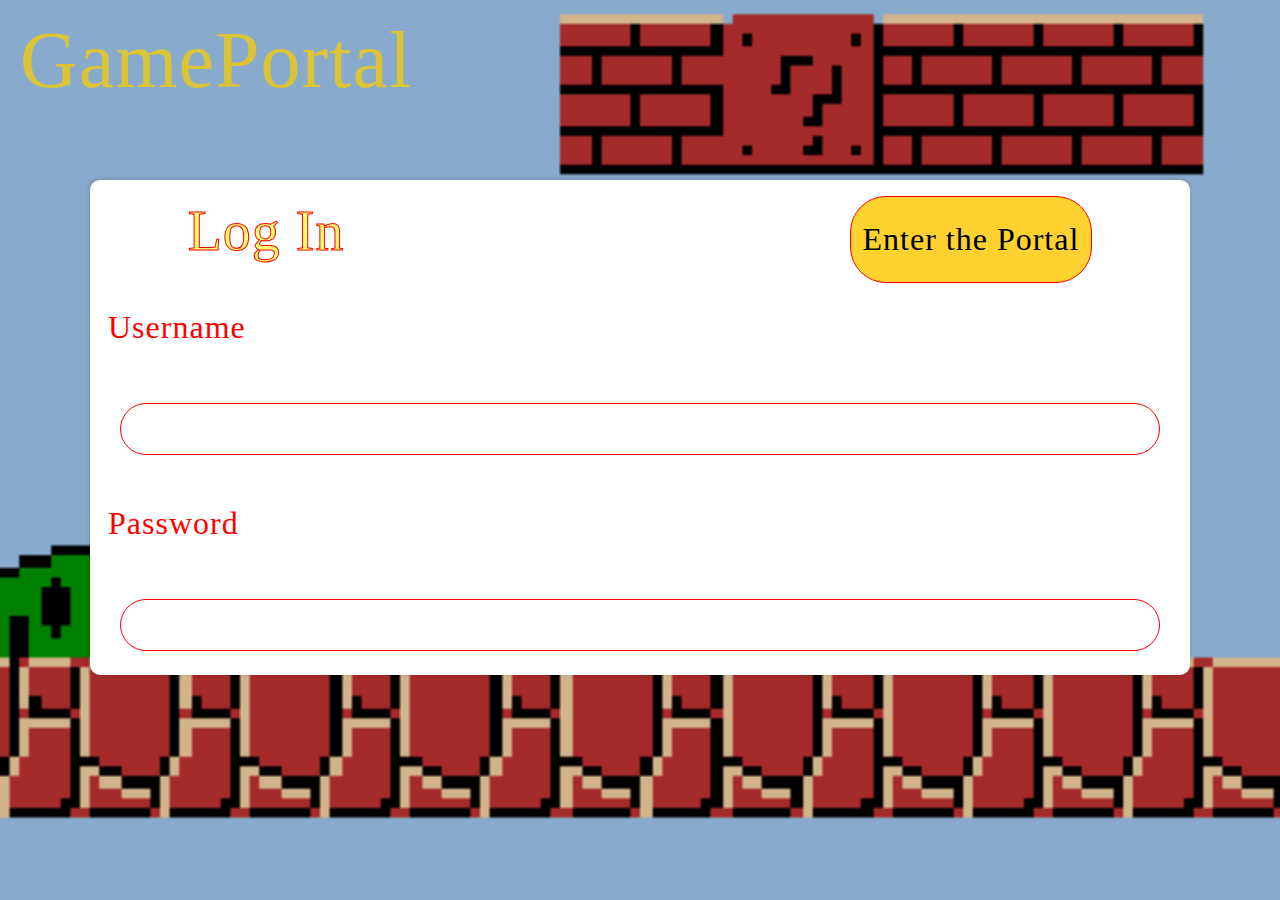
<file: index.html>
<!doctype html>
<html lang = "en">
<head>
  <meta charset = "UTF-8">
  <meta content = "width=device-width, user-scalable=no, initial-scale=1.0, maximum-scale=1.0, minimum-scale=1.0"
        name = "viewport">
  <meta content = "ie=edge"
        http-equiv = "X-UA-Compatible">
  <title>GamePortal | Login</title>
  <link href = "GamePortalLogo.png"
        rel = "icon">
  <link href = "login.css"
        rel = "stylesheet">
  <script src = "script.js">
  
  </script>
</head>
<body>

<header>
  GamePortal
</header>

<div class = "container1">
  <p class = "log-in">
    Log In
  </p>
  
  <button id = "enter-the-portal"
          onclick = "checkInput();">
    Enter the Portal
  </button>
  
  <p class = "credentials">
    Username
  </p>
  <p id = "validate-username">
  
  </p>
  <label for = "username">
    <input id = "username"
           type = "text">
  </label>
  
  
  <p class = "credentials">
    Password
  </p>
  <p id = "validate-password">
  
  </p>
  <label for = "password">
    <input id = "password"
           type = "password"/>
  </label>
</div>

</body>
</html>
</file>
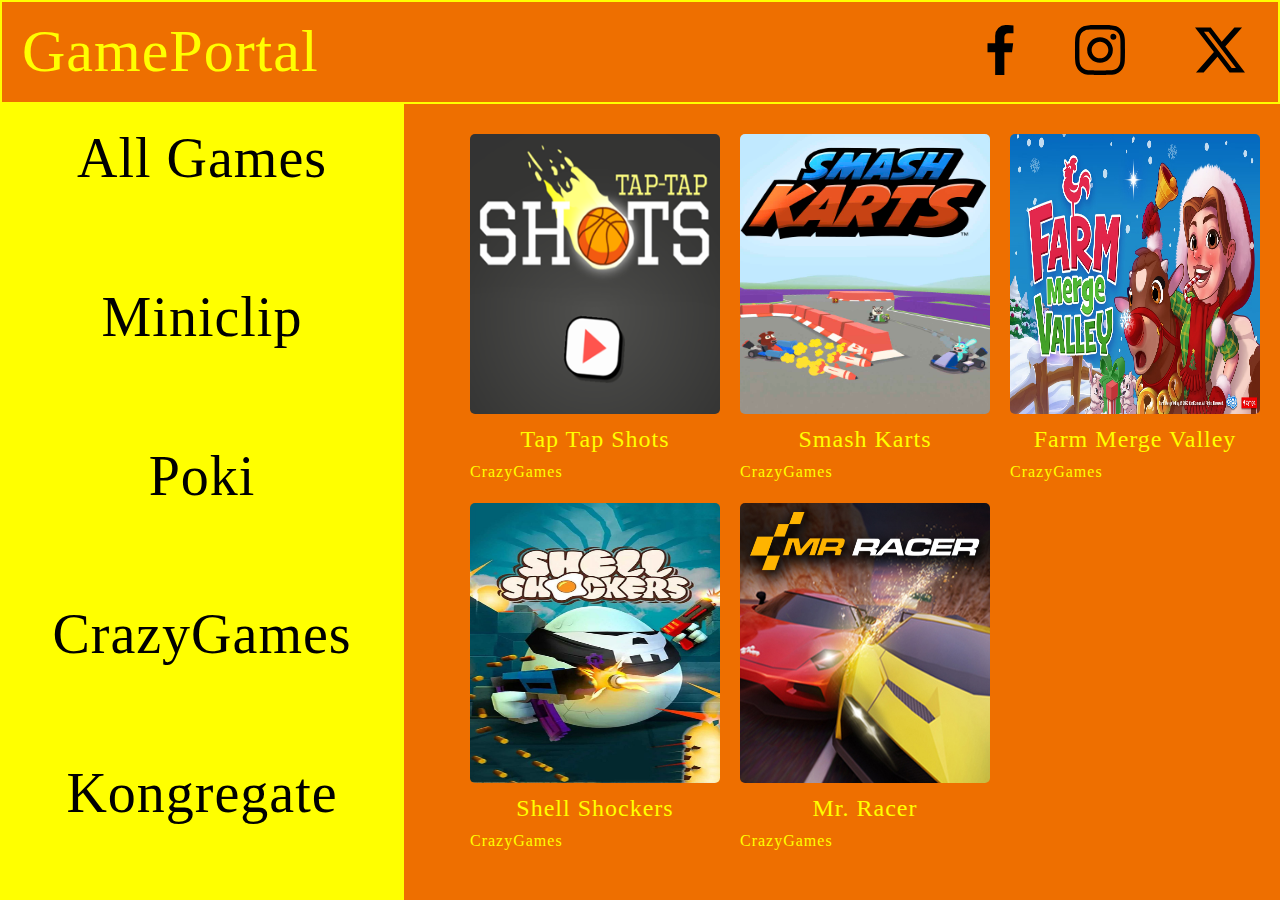
<file: crazygames.html>
<!doctype html>
<html lang = "en">
<head>
  <meta charset = "UTF-8">
  <meta content = "width=device-width, user-scalable=no, initial-scale=1.0, maximum-scale=1.0, minimum-scale=1.0"
        name = "viewport">
  <meta content = "ie=edge"
        http-equiv = "X-UA-Compatible">
  <title>GamePortal | Home</title>
  <link href = "GamePortalLogo.png"
        rel = "icon">
  <link href = "main-style.css"
        rel = "stylesheet">
  
  <script src = "script.js">
  </script>
</head>

<body>
<div class = "header-flex-container">
  <div class = "gamePortal">
    GamePortal
  </div>
  <div class = "social-media-flex-container">
    <div class = "facebook">
      <img alt = "facebook"
           class = "facebook-logo"
           src = "Images/Social-Media/facebook.svg"/>
    </div>
    <div class = "instagram">
      <img alt = "Instagram"
           class = "instagram-logo"
           src = "Images/Social-Media/instagram.svg"/>
    </div>
    <div class = "x-twitter">
      <img alt = "x-twitter"
           class = "twitter-logo"
           src = "Images/Social-Media/x-twitter.svg"/>
    </div>
  </div>
</div>


<div class = "side-bar">
  <div onclick = "window.location.href='main.html'">
    All Games
  </div>
  <div onclick = "window.location.href='miniclip.html'">
    Miniclip
  </div>
  <div onclick = "window.location.href='poki.html'">
    Poki
  </div>
  <div onclick = "window.location.href='crazygames.html'">
    CrazyGames
  </div>
  <div onclick = "window.location.href='kongregate.html'">
    Kongregate
  </div>
</div>

<div class = "grid-container">
  <div class = "game">
    <img alt = "Tap Tap Shots"
         class = "game-image"
         onclick = "tapTapShots()"
         src = "Images/CrazyGames/tap-tap-shots.png">
    <div class = "game-title">
      Tap Tap Shots
    </div>
    <div class = "game-website">
      CrazyGames
    </div>
  </div>
  <div class = "game">
    <img alt = "Smash Karts"
         class = "game-image"
         onclick = "smashKarts()"
         src = "Images/CrazyGames/smash-karts.jpg">
    <div class = "game-title">
      Smash Karts
    </div>
    <div class = "game-website">
      CrazyGames
    </div>
  </div>
  <div class = "game">
    <img alt = "Farm Merge Valley"
         class = "game-image"
         onclick = "farmMergeValley()"
         src = "Images/CrazyGames/farm-merge-valley.avif">
    <div class = "game-title">
      Farm Merge Valley
    </div>
    <div class = "game-website">
      CrazyGames
    </div>
  </div>
  <div class = "game">
    <img alt = "Shell Shockers"
         class = "game-image"
         onclick = "shellShockers()"
         src = "Images/CrazyGames/shell-shockers.jpg">
    <div class = "game-title">
      Shell Shockers
    </div>
    <div class = "game-website">
      CrazyGames
    </div>
  </div>
  <div class = "game">
    <img alt = "Mr. Racer"
         class = "game-image"
         onclick = "mrRacer()"
         src = "Images/CrazyGames/mr-racer.jpg">
    <div class = "game-title">
      Mr. Racer
    </div>
    <div class = "game-website">
      CrazyGames
    </div>
  </div>
</div>
</body>
</html>
</file>
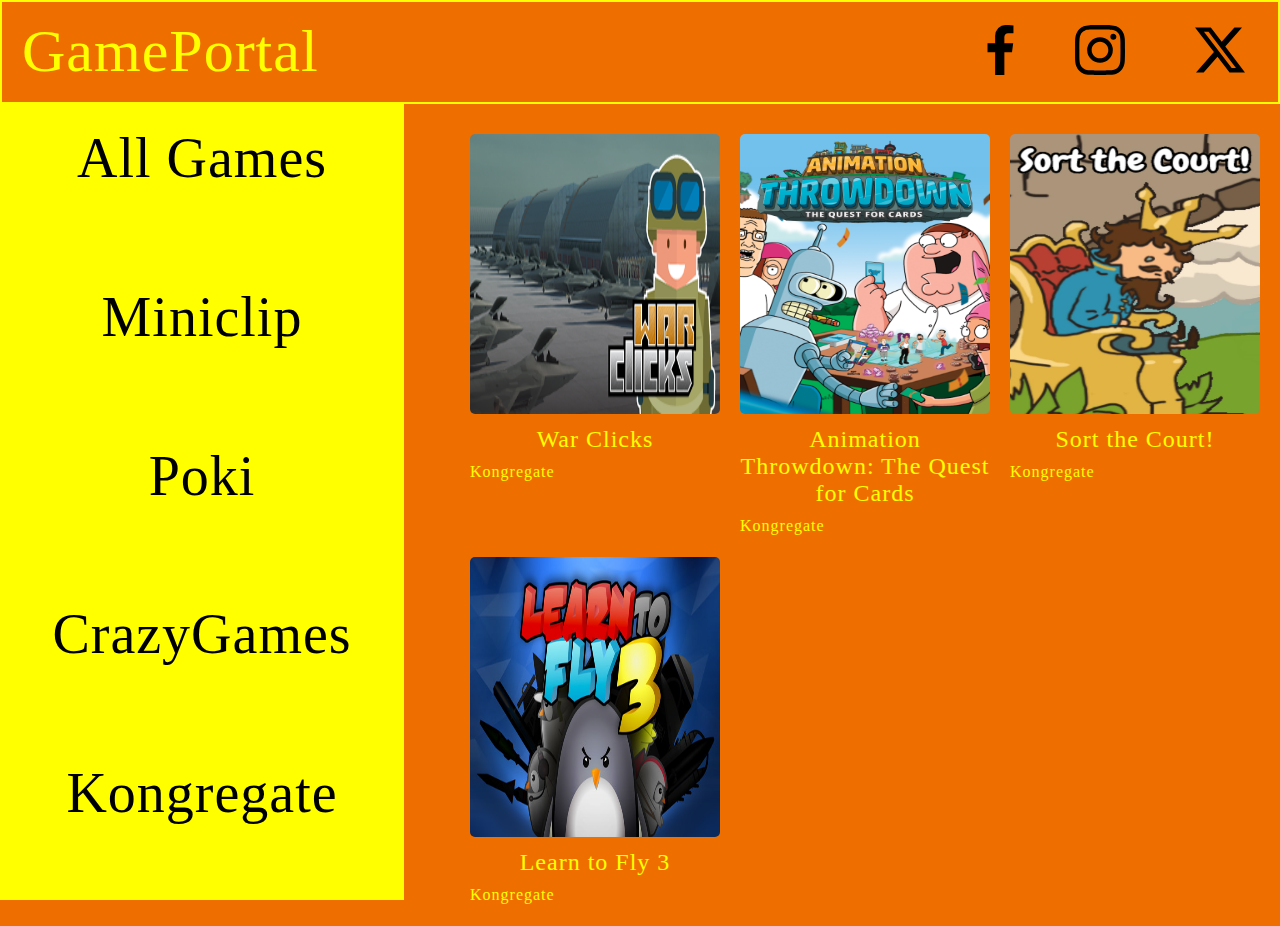
<file: kongregate.html>
<!doctype html>
<html lang = "en">
<head>
  <meta charset = "UTF-8">
  <meta content = "width=device-width, user-scalable=no, initial-scale=1.0, maximum-scale=1.0, minimum-scale=1.0"
        name = "viewport">
  <meta content = "ie=edge"
        http-equiv = "X-UA-Compatible">
  <title>GamePortal | Home</title>
  <link href = "GamePortalLogo.png"
        rel = "icon">
  <link href = "main-style.css"
        rel = "stylesheet">
  
  <script src = "script.js">
  </script>
</head>
<body>

<div class = "header-flex-container">
  <div class = "gamePortal">
    GamePortal
  </div>
  <div class = "social-media-flex-container">
    <div class = "facebook">
      <img alt = "facebook"
           class = "facebook-logo"
           src = "Images/Social-Media/facebook.svg"/>
    </div>
    <div class = "instagram">
      <img alt = "Instagram"
           class = "instagram-logo"
           src = "Images/Social-Media/instagram.svg"/>
    </div>
    <div class = "x-twitter">
      <img alt = "x-twitter"
           class = "twitter-logo"
           src = "Images/Social-Media/x-twitter.svg"/>
    </div>
  </div>
</div>


<div class = "side-bar">
  <div onclick = "window.location.href='main.html'">
    All Games
  </div>
  <div onclick = "window.location.href='miniclip.html'">
    Miniclip
  </div>
  <div onclick = "window.location.href='poki.html'">
    Poki
  </div>
  <div onclick = "window.location.href='crazygames.html'">
    CrazyGames
  </div>
  <div onclick = "window.location.href='kongregate.html'">
    Kongregate
  </div>
</div>

<div class = "grid-container">
  <div class = "game">
    <img alt = "War Clicks"
         class = "game-image"
         onclick = "warClicks()"
         src = "Images/Kongregate/war-clicks.png">
    <div class = "game-title">
      War Clicks
    </div>
    <div class = "game-website">
      Kongregate
    </div>
  </div>
  <div class = "game">
    <img alt = "Animation Throwdown: The Quest for Cards"
         class = "game-image"
         onclick = "animationThrowdown()"
         src = "Images/Kongregate/animation-throwdown.jpeg">
    <div class = "game-title">
      Animation Throwdown: The Quest for Cards
    </div>
    <div class = "game-website">
      Kongregate
    </div>
  </div>
  <div class = "game">
    <img alt = "Sort the Court!"
         class = "game-image"
         onclick = "sortTheCourt()"
         src = "Images/Kongregate/sort-the-court.jpg">
    <div class = "game-title">
      Sort the Court!
    </div>
    <div class = "game-website">
      Kongregate
    </div>
  </div>
  <div class = "game">
    <img alt = "Learn to Fly 3"
         class = "game-image"
         onclick = "learnToFly3()"
         src = "Images/Kongregate/learn-to-fly-3.jpg">
    <div class = "game-title">
      Learn to Fly 3
    </div>
    <div class = "game-website">
      Kongregate
    </div>
  </div>
</div>
</body>
</html>
</file>
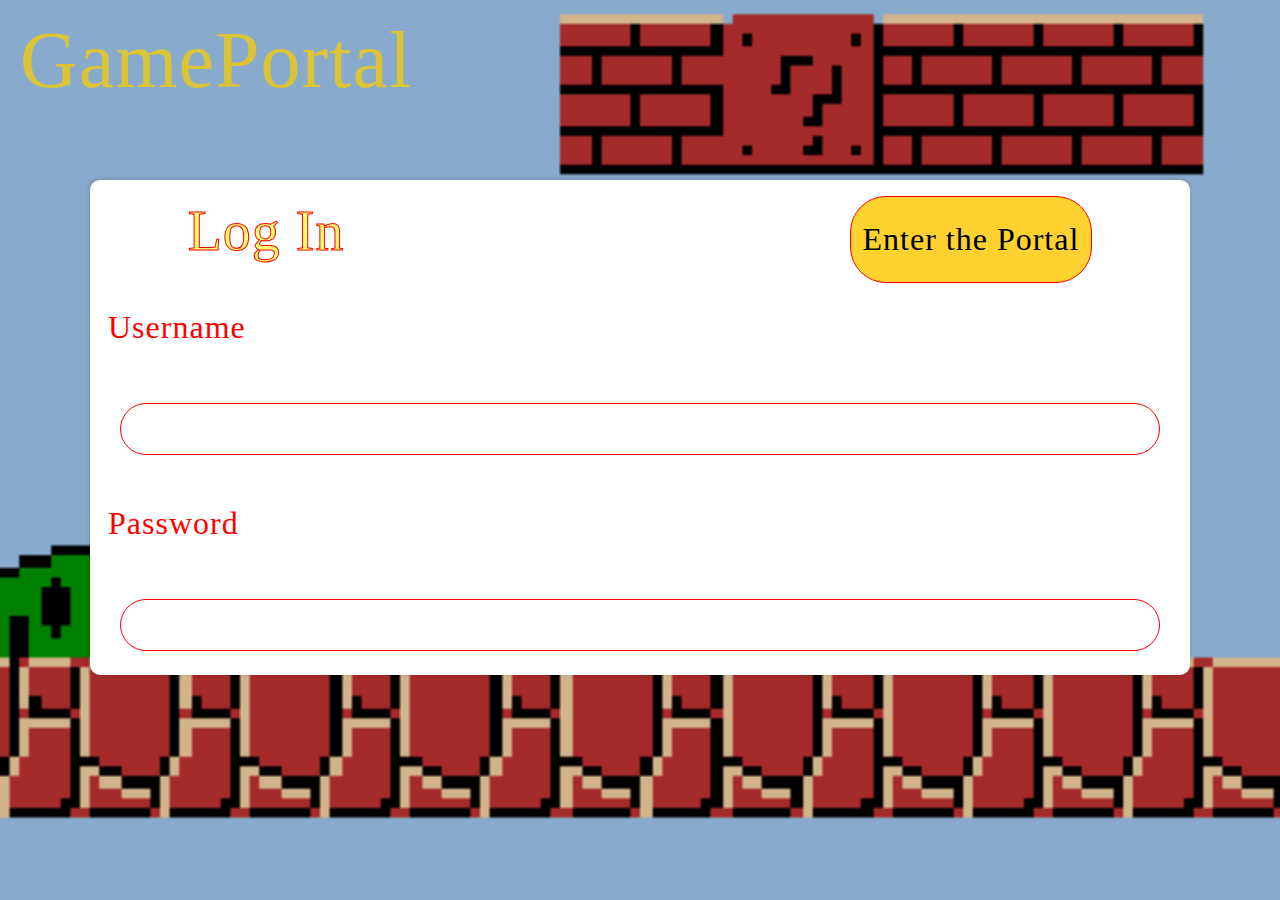
<file: login.html>
<!doctype html>
<html lang = "en">
<head>
  <meta charset = "UTF-8">
  <meta content = "width=device-width, user-scalable=no, initial-scale=1.0, maximum-scale=1.0, minimum-scale=1.0"
        name = "viewport">
  <meta content = "ie=edge"
        http-equiv = "X-UA-Compatible">
  <title>GamePortal | Login</title>
  <link href = "GamePortalLogo.png"
        rel = "icon">
  <link href = "login.css"
        rel = "stylesheet">
  <script src = "script.js">
  
  </script>
</head>
<body>

<header>
  GamePortal
</header>

<div class = "container1">
  <p class = "log-in">
    Log In
  </p>
  
  <button id = "enter-the-portal"
          onclick = "checkInput();">
    Enter the Portal
  </button>
  
  <p class = "credentials">
    Username
  </p>
  <p id = "validate-username">
  
  </p>
  <label for = "username">
    <input id = "username"
           type = "text">
  </label>
  
  
  <p class = "credentials">
    Password
  </p>
  <p id = "validate-password">
  
  </p>
  <label for = "password">
    <input id = "password"
           type = "password"/>
  </label>
</div>

</body>
</html>
</file>
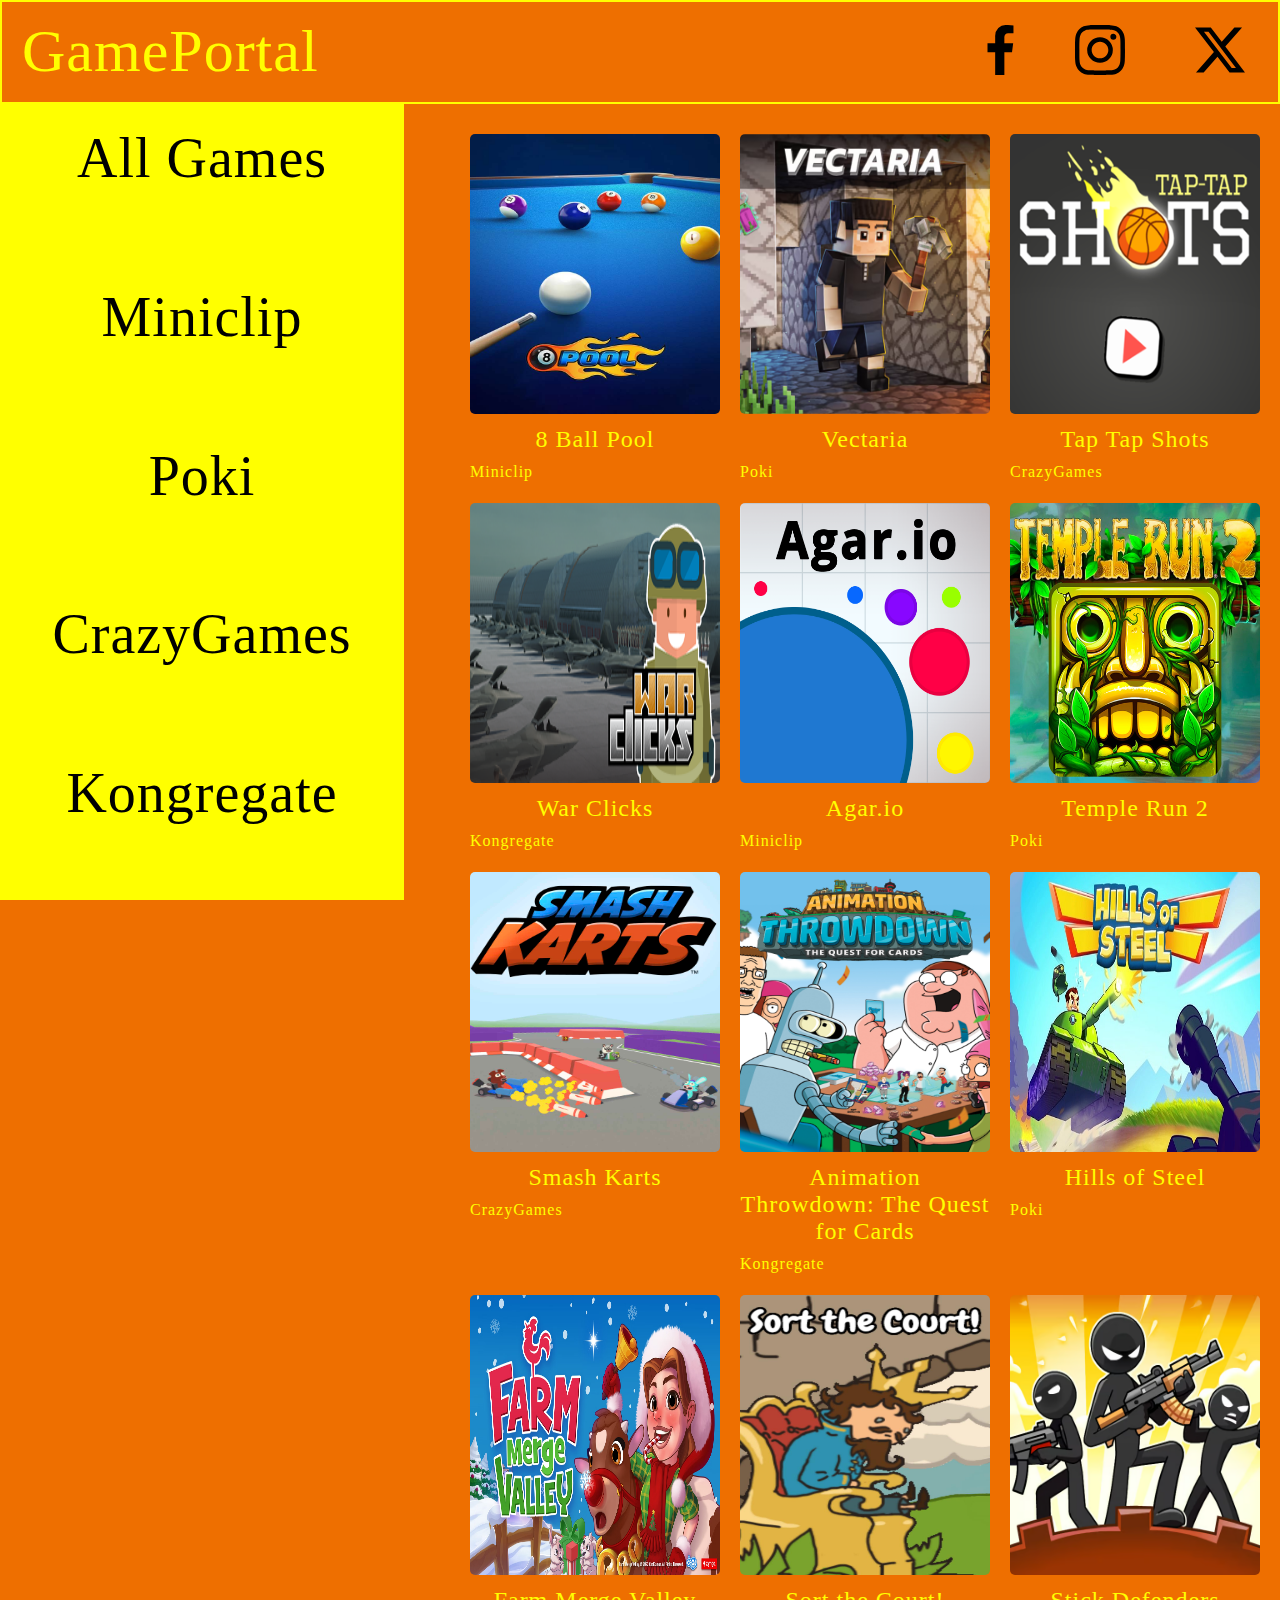
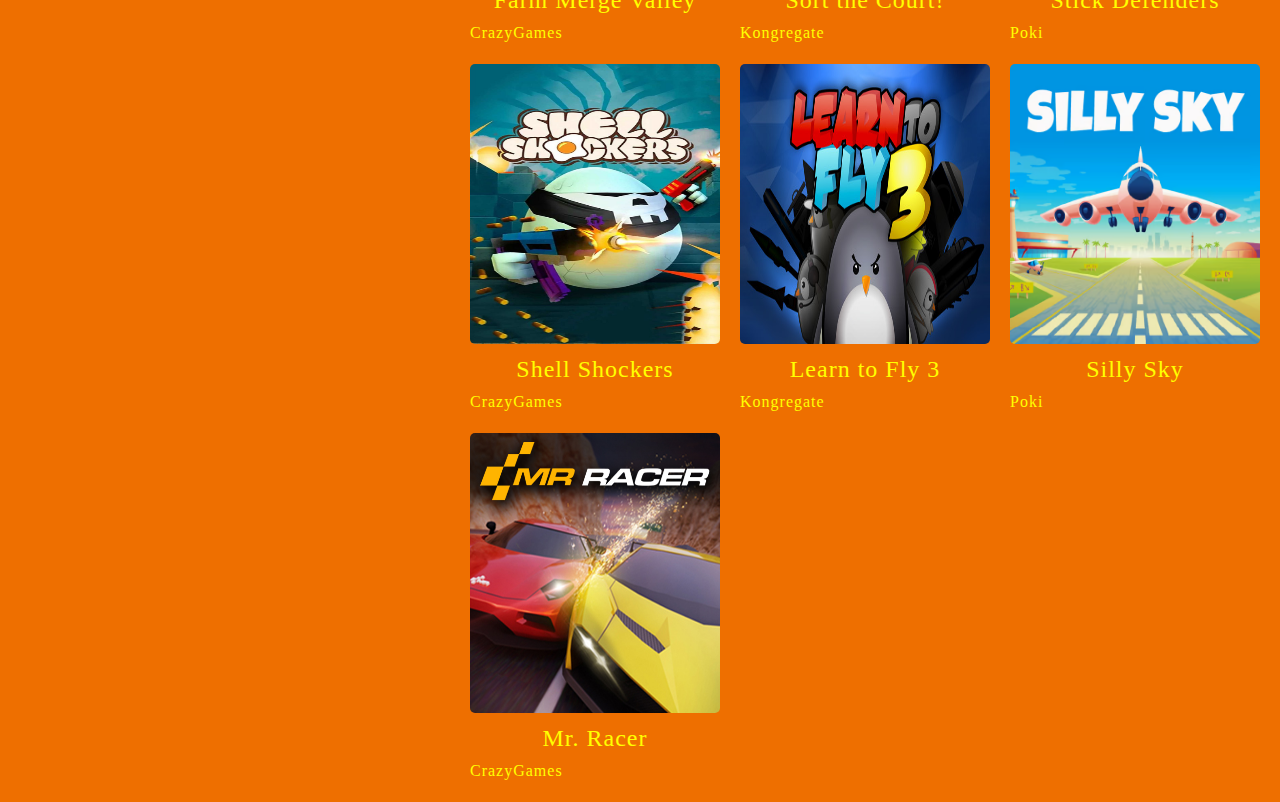
<file: main.html>
<!doctype html>
<html lang = "en">
<head>
  <meta charset = "UTF-8">
  <meta content = "width=device-width, user-scalable=no, initial-scale=1.0, maximum-scale=1.0, minimum-scale=1.0"
        name = "viewport">
  <meta content = "ie=edge"
        http-equiv = "X-UA-Compatible">
  <title>GamePortal | Home</title>
  <link href = "GamePortalLogo.png"
        rel = "icon">
  <link href = "main-style.css"
        rel = "stylesheet">
  
  <script src = "script.js">
  </script>
</head>
<body>

<div class = "header-flex-container">
  <div class = "gamePortal">
    GamePortal
  </div>
  <div class = "social-media-flex-container">
    <div class = "facebook">
      <img alt = "facebook"
           class = "facebook-logo"
           src = "Images/Social-Media/facebook.svg"/>
    </div>
    <div class = "instagram">
      <img alt = "Instagram"
           class = "instagram-logo"
           src = "Images/Social-Media/instagram.svg"/>
    </div>
    <div class = "x-twitter">
      <img alt = "x-twitter"
           class = "twitter-logo"
           src = "Images/Social-Media/x-twitter.svg"/>
    </div>
  </div>
</div>


<div class = "side-bar">
  <div onclick = "window.location.href='index2.html'">
    All Games
  </div>
  <div onclick = "window.location.href='miniclip.html'">
    Miniclip
  </div>
  <div onclick = "window.location.href='poki.html'">
    Poki
  </div>
  <div onclick = "window.location.href='crazygames.html'">
    CrazyGames
  </div>
  <div onclick = "window.location.href='kongregate.html'">
    Kongregate
  </div>
</div>

<div class = "grid-container">
  <div class = "game">
    <img alt = "8 Ball Pool"
         class = "game-image"
         onclick = "ballPool()"
         src = "Images/Miniclip/8-ball-pool.jpg">
    <div class = "game-title">
      8 Ball Pool
    </div>
    <div class = "game-website">
      Miniclip
    </div>
  </div>
  <div class = "game">
    <img alt = "Vectaria"
         class = "game-image"
         onclick = "vectaria()"
         src = "Images/Poki/vectaria.avif">
    <div class = "game-title">
      Vectaria
    </div>
    <div class = "game-website">
      Poki
    </div>
  </div>
  <div class = "game">
    <img alt = "Tap Tap Shots"
         class = "game-image"
         onclick = "tapTapShots()"
         src = "Images/CrazyGames/tap-tap-shots.png">
    <div class = "game-title">
      Tap Tap Shots
    </div>
    <div class = "game-website">
      CrazyGames
    </div>
  </div>
  <div class = "game">
    <img alt = "War Clicks"
         class = "game-image"
         onclick = "warClicks()"
         src = "Images/Kongregate/war-clicks.png">
    <div class = "game-title">
      War Clicks
    </div>
    <div class = "game-website">
      Kongregate
    </div>
  </div>
  <div class = "game">
    <img alt = "Agar.io"
         class = "game-image"
         onclick = "agar()"
         src = "Images/Miniclip/agar.io.png">
    <div class = "game-title">
      Agar.io
    </div>
    <div class = "game-website">
      Miniclip
    </div>
  </div>
  <div class = "game">
    <img alt = "Temple Run 2"
         class = "game-image"
         onclick = "templeRun2()"
         src = "Images/Poki/temple-run-2.jpg">
    <div class = "game-title">
      Temple Run 2
    </div>
    <div class = "game-website">
      Poki
    </div>
  </div>
  <div class = "game">
    <img alt = "Smash Karts"
         class = "game-image"
         onclick = "smashKarts()"
         src = "Images/CrazyGames/smash-karts.jpg">
    <div class = "game-title">
      Smash Karts
    </div>
    <div class = "game-website">
      CrazyGames
    </div>
  </div>
  <div class = "game">
    <img alt = "Animation Throwdown: The Quest for Cards"
         class = "game-image"
         onclick = "animationThrowdown()"
         src = "Images/Kongregate/animation-throwdown.jpeg">
    <div class = "game-title">
      Animation Throwdown: The Quest for Cards
    </div>
    <div class = "game-website">
      Kongregate
    </div>
  </div>
  <div class = "game">
    <img alt = "Hills of Steel"
         class = "game-image"
         onclick = "hillsOfSteel()"
         src = "Images/Poki/hills-of-steel.jpg">
    <div class = "game-title">
      Hills of Steel
    </div>
    <div class = "game-website">
      Poki
    </div>
  </div>
  <div class = "game">
    <img alt = "Farm Merge Valley"
         class = "game-image"
         onclick = "farmMergeValley()"
         src = "Images/CrazyGames/farm-merge-valley.avif">
    <div class = "game-title">
      Farm Merge Valley
    </div>
    <div class = "game-website">
      CrazyGames
    </div>
  </div>
  <div class = "game">
    <img alt = "Sort the Court!"
         class = "game-image"
         onclick = "sortTheCourt()"
         src = "Images/Kongregate/sort-the-court.jpg">
    <div class = "game-title">
      Sort the Court!
    </div>
    <div class = "game-website">
      Kongregate
    </div>
  </div>
  <div class = "game">
    <img alt = "Stick Defenders"
         class = "game-image"
         onclick = "stickDefenders()"
         src = "Images/Poki/stick-defenders.avif">
    <div class = "game-title">
      Stick Defenders
    </div>
    <div class = "game-website">
      Poki
    </div>
  </div>
  <div class = "game">
    <img alt = "Shell Shockers"
         class = "game-image"
         onclick = "shellShockers()"
         src = "Images/CrazyGames/shell-shockers.jpg">
    <div class = "game-title">
      Shell Shockers
    </div>
    <div class = "game-website">
      CrazyGames
    </div>
  </div>
  <div class = "game">
    <img alt = "Learn to Fly 3"
         class = "game-image"
         onclick = "learnToFly3()"
         src = "Images/Kongregate/learn-to-fly-3.jpg">
    <div class = "game-title">
      Learn to Fly 3
    </div>
    <div class = "game-website">
      Kongregate
    </div>
  </div>
  <div class = "game">
    <img alt = "Silly Sky"
         class = "game-image"
         onclick = "sillySky()"
         src = "Images/Poki/silly-sky.avif">
    <div class = "game-title">
      Silly Sky
    </div>
    <div class = "game-website">
      Poki
    </div>
  </div>
  <div class = "game">
    <img alt = "Mr. Racer"
         class = "game-image"
         onclick = "mrRacer()"
         src = "Images/CrazyGames/mr-racer.jpg">
    <div class = "game-title">
      Mr. Racer
    </div>
    <div class = "game-website">
      CrazyGames
    </div>
  </div>
</div>
</body>
</html>
</file>
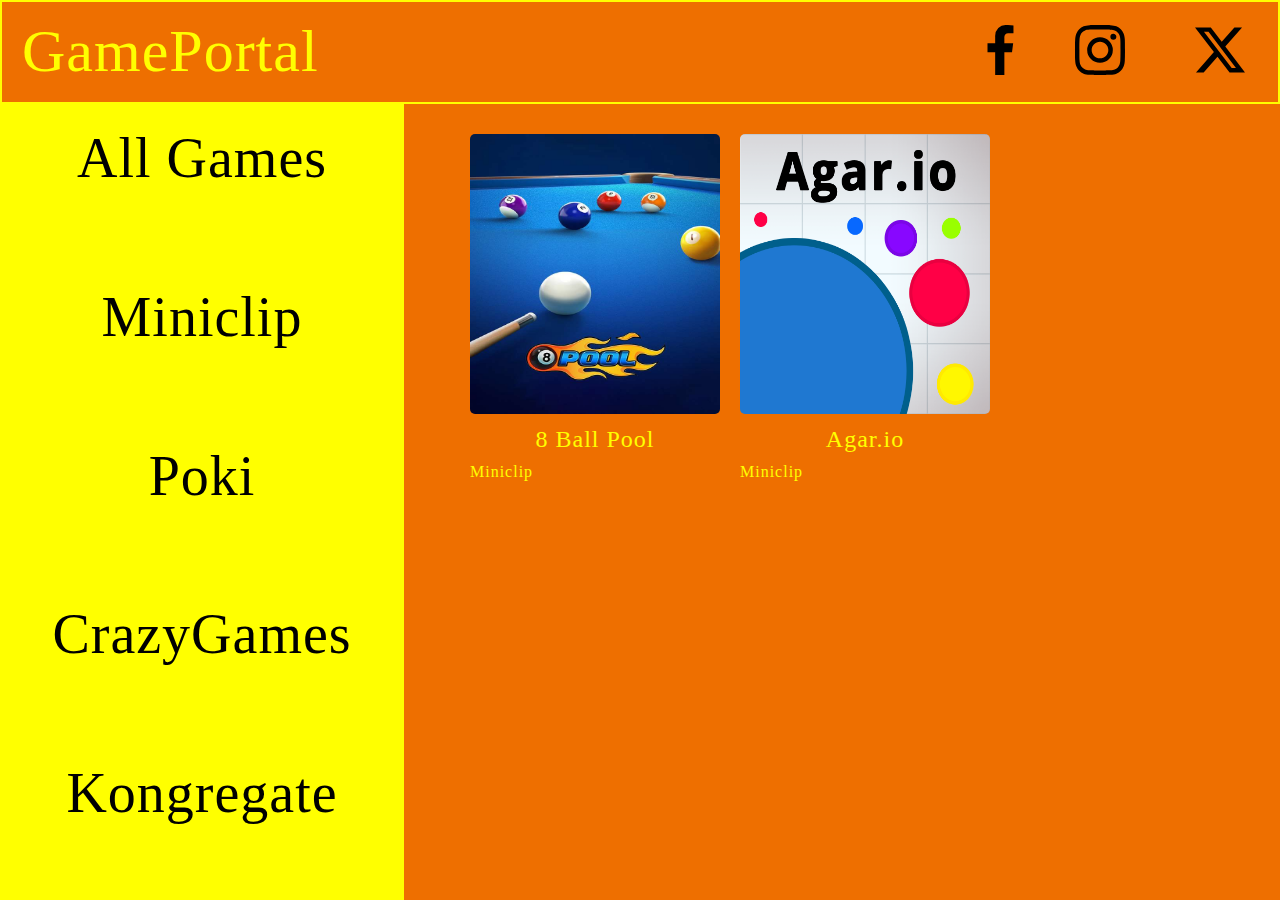
<file: miniclip.html>
<!doctype html>
<html lang = "en">
<head>
  <meta charset = "UTF-8">
  <meta content = "width=device-width, user-scalable=no, initial-scale=1.0, maximum-scale=1.0, minimum-scale=1.0"
        name = "viewport">
  <meta content = "ie=edge"
        http-equiv = "X-UA-Compatible">
  <title>GamePortal | Home</title>
  <link href = "GamePortalLogo.png"
        rel = "icon">
  <link href = "main-style.css"
        rel = "stylesheet">
  
  <script src = "script.js">
  </script>
</head>
<body>

<div class = "header-flex-container">
  <div class = "gamePortal">
    GamePortal
  </div>
  <div class = "social-media-flex-container">
    <div class = "facebook">
      <img alt = "facebook"
           class = "facebook-logo"
           src = "Images/Social-Media/facebook.svg"/>
    </div>
    <div class = "instagram">
      <img alt = "Instagram"
           class = "instagram-logo"
           src = "Images/Social-Media/instagram.svg"/>
    </div>
    <div class = "x-twitter">
      <img alt = "x-twitter"
           class = "twitter-logo"
           src = "Images/Social-Media/x-twitter.svg"/>
    </div>
  </div>
</div>


<div class = "side-bar">
  <div onclick = "window.location.href='main.html'">
    All Games
  </div>
  <div onclick = "window.location.href='miniclip.html'">
    Miniclip
  </div>
  <div onclick = "window.location.href='poki.html'">
    Poki
  </div>
  <div onclick = "window.location.href='crazygames.html'">
    CrazyGames
  </div>
  <div onclick = "window.location.href='kongregate.html'">
    Kongregate
  </div>
</div>

<div class = "grid-container">
  <div class = "game">
    <img alt = "8 Ball Pool"
         class = "game-image"
         onclick = "ballPool()"
         src = "Images/Miniclip/8-ball-pool.jpg">
    <div class = "game-title">
      8 Ball Pool
    </div>
    <div class = "game-website">
      Miniclip
    </div>
  </div>
  <div class = "game">
    <img alt = "Agar.io"
         class = "game-image"
         onclick = "agar()"
         src = "Images/Miniclip/agar.io.png">
    <div class = "game-title">
      Agar.io
    </div>
    <div class = "game-website">
      Miniclip
    </div>
  </div>
</div>
</body>
</html>
</file>
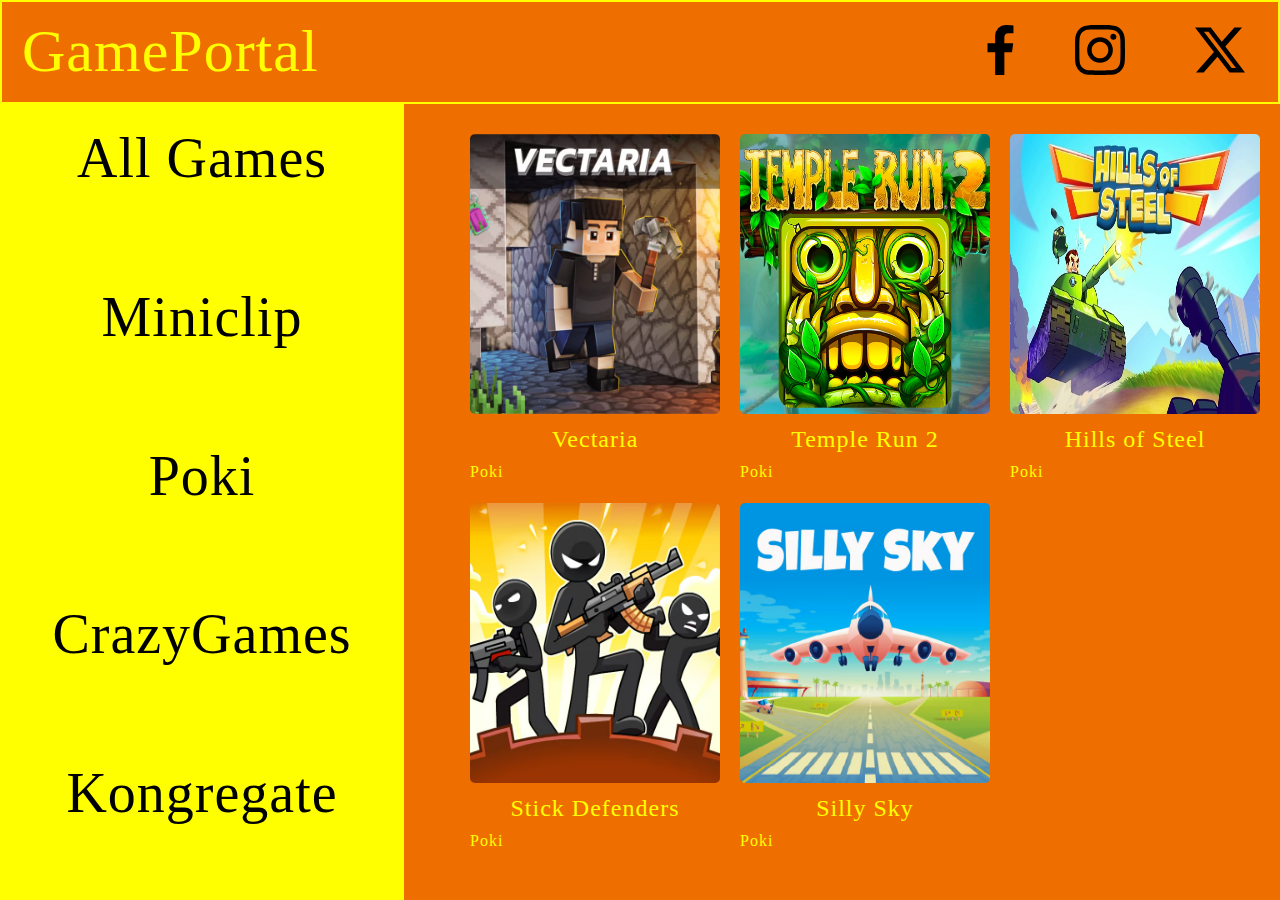
<file: poki.html>
<!doctype html>
<html lang = "en">
<head>
  <meta charset = "UTF-8">
  <meta content = "width=device-width, user-scalable=no, initial-scale=1.0, maximum-scale=1.0, minimum-scale=1.0"
        name = "viewport">
  <meta content = "ie=edge"
        http-equiv = "X-UA-Compatible">
  <title>GamePortal | Home</title>
  <link href = "GamePortalLogo.png"
        rel = "icon">
  <link href = "main-style.css"
        rel = "stylesheet">
  
  <script src = "script.js">
  </script>
</head>

<body>
<div class = "header-flex-container">
  <div class = "gamePortal">
    GamePortal
  </div>
  <div class = "social-media-flex-container">
    <div class = "facebook">
      <img alt = "facebook"
           class = "facebook-logo"
           src = "Images/Social-Media/facebook.svg"/>
    </div>
    <div class = "instagram">
      <img alt = "Instagram"
           class = "instagram-logo"
           src = "Images/Social-Media/instagram.svg"/>
    </div>
    <div class = "x-twitter">
      <img alt = "x-twitter"
           class = "twitter-logo"
           src = "Images/Social-Media/x-twitter.svg"/>
    </div>
  </div>
</div>


<div class = "side-bar">
  <div onclick = "window.location.href='main.html'">
    All Games
  </div>
  <div onclick = "window.location.href='miniclip.html'">
    Miniclip
  </div>
  <div onclick = "window.location.href='poki.html'">
    Poki
  </div>
  <div onclick = "window.location.href='crazygames.html'">
    CrazyGames
  </div>
  <div onclick = "window.location.href='kongregate.html'">
    Kongregate
  </div>
</div>

<div class = "grid-container">
  <div class = "game">
    <img alt = "Vectaria"
         class = "game-image"
         onclick = "vectaria()"
         src = "Images/Poki/vectaria.avif">
    <div class = "game-title">
      Vectaria
    </div>
    <div class = "game-website">
      Poki
    </div>
  </div>
  <div class = "game">
    <img alt = "Temple Run 2"
         class = "game-image"
         onclick = "templeRun2()"
         src = "Images/Poki/temple-run-2.jpg">
    <div class = "game-title">
      Temple Run 2
    </div>
    <div class = "game-website">
      Poki
    </div>
  </div>
  <div class = "game">
    <img alt = "Hills of Steel"
         class = "game-image"
         onclick = "hillsOfSteel()"
         src = "Images/Poki/hills-of-steel.jpg">
    <div class = "game-title">
      Hills of Steel
    </div>
    <div class = "game-website">
      Poki
    </div>
  </div>
  <div class = "game">
    <img alt = "Stick Defenders"
         class = "game-image"
         onclick = "stickDefenders()"
         src = "Images/Poki/stick-defenders.avif">
    <div class = "game-title">
      Stick Defenders
    </div>
    <div class = "game-website">
      Poki
    </div>
  </div>
  <div class = "game">
    <img alt = "Silly Sky"
         class = "game-image"
         onclick = "sillySky()"
         src = "Images/Poki/silly-sky.avif">
    <div class = "game-title">
      Silly Sky
    </div>
    <div class = "game-website">
      Poki
    </div>
  </div>
</div>
</body>
</html>
</file>
<file: login.css>
@import url(https://db.onlinewebfonts.com/c/fd6fa80f1e3345834599de891cca3f4c?family=OCR+A+Extended);
@import url(https://db.onlinewebfonts.com/c/335787aa6f57d71cabe8eb5dc89c6d6b?family=Blender+Pro+Book);

*
{
	padding: 0;
	margin: 0;
	font-family: OCR A Extended;
	letter-spacing: 1px;
}

body
{
	background-image: url("background.gif");
	background-position: 50%;
	background-size: cover;
	margin-top: 180px;
	display: flex;
	justify-content: center;
	align-items: center;
	text-align: center;
}

header
{
	top: 0;
	left: 0;
	display: block;
	position: fixed;
	z-index: 100;
	padding: 15px 20px;
	color: #DBC435;
	font-size: 80px;
}

.container1
{
	background-color: white;
	width: 1100px;
	text-align: center;
	border: 1px transparent;
	border-radius: 10px;
	box-shadow: -1px -1px 5px rgba(0, 0, 0, 0.15);
}

.container1 .credentials
{
	text-align: left;
	padding: 10px 6px;
}

#validate-username, #validate-password
{
	font-size: 22px;
	color: red;
	font-weight: 500;
	padding: 4px;
}

.log-in
{
	display: inline-block;
	position: relative;
	left: 0;
	text-align: left;
	margin: 8px 400px 0 0;
	color: #F6FF6F;
	-webkit-text-stroke: 1px red;
	font-size: 56px;
}

.container1 button
{
	display: inline-flex;
	background-color: #FFD230;
	padding: 24px 12px 24px 12px;
	font-size: 32px;
	border: 1px solid red;
	border-radius: 36px;
	margin-left: 100px;
	margin-top: 16px;
	cursor: pointer;
	transition: background-color 0.15s;
}

.container1 button:hover
{
	background-color: #DBB12D;
}

.container1 button:active
{
	opacity: 0.7;
}

.credentials
{
	color: red;
	margin: 16px 0 15px 12px;
	font-size: 32px;
}

.container1 input
{
	width: 90%;
	left: 0;
	font-size: 22px;
	border-radius: 50px;
	border: 1px solid red;
	margin: 24px;
	padding: 12px 24px;
}

.container1 input:focus
{
	outline: 2px solid red;
}
</file>
<file: main-style.css>
@import url(https://db.onlinewebfonts.com/c/fd6fa80f1e3345834599de891cca3f4c?family=OCR+A+Extended);

* {
  padding: 0;
  margin: 0;
  font-family: OCR A Extended;
  letter-spacing: 1px;
}

body {
  background-color: #ee6f00;
}

.header-flex-container {
  display: flex;
  border: 2px solid yellow;
  height: 100px;
  z-index: 50;
}

.gamePortal {
  top: 0;
  left: 0;
  flex: 1;
  padding: 15px 20px;
  color: yellow;
  font-size: 60px;
}

.social-media-flex-container {
  display: flex;
  justify-content: space-between;
  align-items: center;
  gap: 40px;
  padding: 20px;
}

.facebook-logo,
.twitter-logo,
.instagram-logo {
  cursor: pointer;
}

.facebook-logo {
  width: 36px;
  height: 50px;
}

.twitter-logo {
  width: 76px;
  height: 50px;
}

.instagram-logo {
  width: 84px;
  height: 50px;
}

.side-bar {
  background-color: yellow;
  position: absolute;
  top: 102px;
  bottom: 0;
  border: 2px solid yellow;
  width: 400px;
  display: flex;
  flex-direction: column;
  justify-content: center;
  text-align: center;
}

.side-bar div {
  cursor: pointer;
  margin-top: 22px;
  flex: 1;
  font-size: 56px;
  transition: color 0.15s;
}

.side-bar div:hover {
  color: blue;
}

.grid-container {
  display: grid;
  grid-template-columns: 1fr 1fr 1fr;
  margin: 30px 0 0 470px;
  vertical-align: top;
}

.game {
  width: 250px;
  margin-bottom: 22px;
}

.game-image {
  width: 250px;
  height: 280px;
  border-radius: 5px;
  cursor: pointer;
  transition: transform 0.3s ease-out, box-shadow 0.3s ease-out;
}

.game-image:hover {
  transform: scale(1.05); /* Increase the size on hover */
  box-shadow: 0 0 10px rgba(0, 0, 0, 0.3);
}

.game-title {
  color: yellow;
  text-align: center;
  padding: 8px 0 10px 0;
  font-size: 24px;
}

.game-website {
  font-size: 16px;
  color: yellow;
}
</file>
